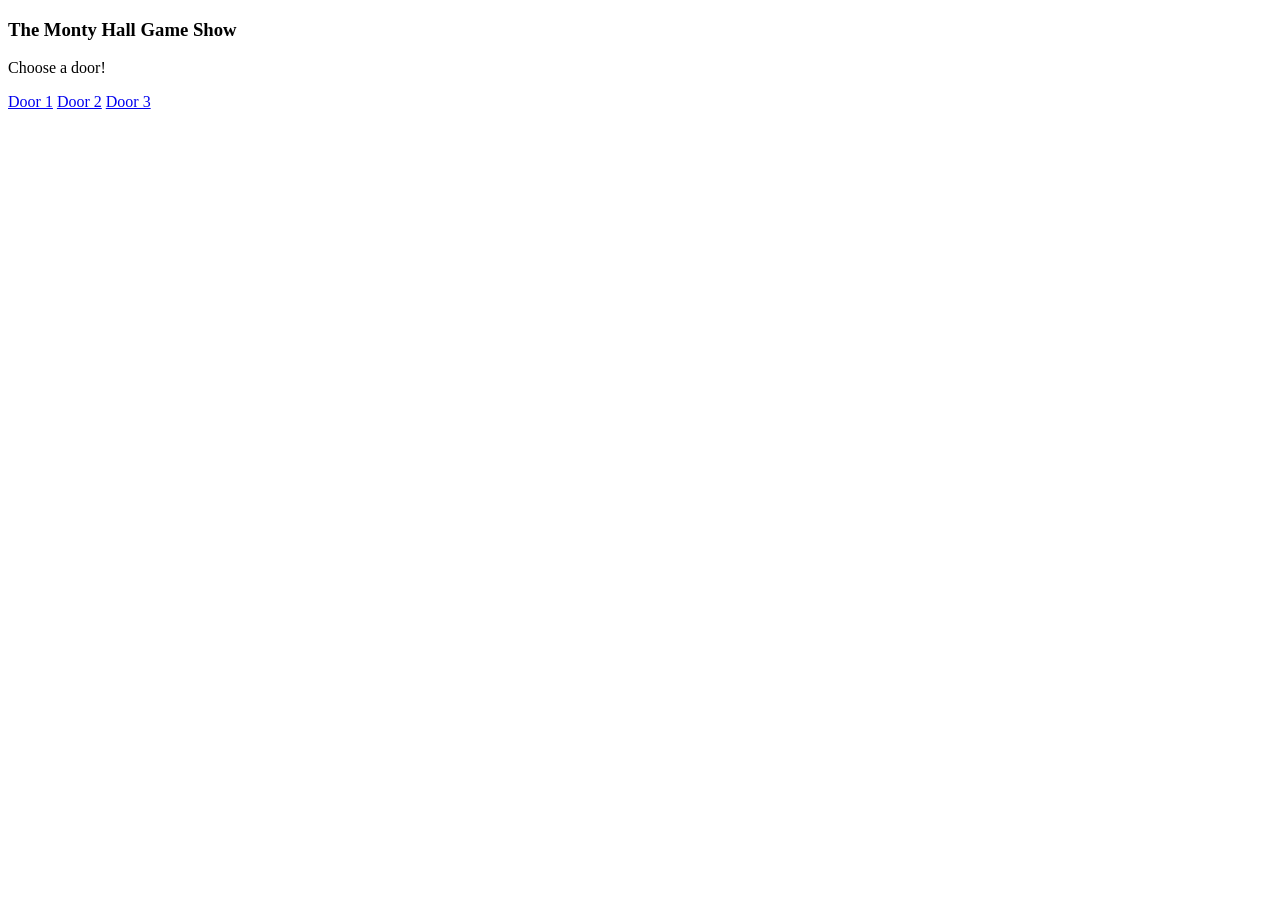
<file: html/Choose-door/index.html>
<!doctype html>
<html> <head> <link href="style.css" rel="stylesheet"/></head>
 <body>
  <h3>The Monty Hall Game Show</h3>
  <p>Choose a door!</p>
  <a href="first-door.html">Door 1</a>
  <a href="second-door.html">Door 2</a>
  <a href="third-door.html">Door 3</a>
 </body>
</html>
</file>
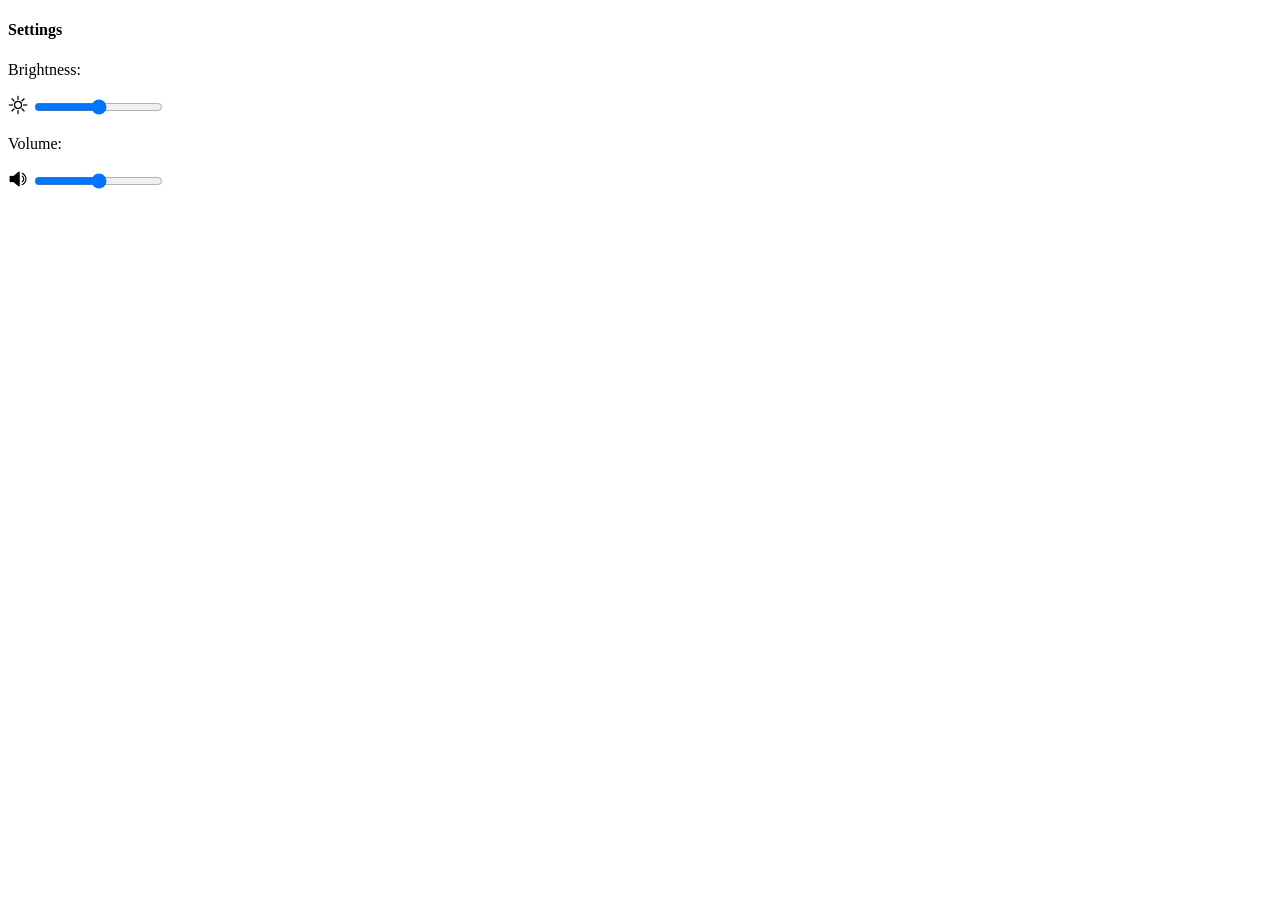
<file: html/computer settings inputs/index.html>
<!doctype html>
<html>
 <body>
  <h4>Settings</h4>
  <p>Brightness:</p>
  <img src="brightness-icon.png" width="20">
  <input type="range">
  <p>Volume:</p>
  <img src="volume-icon.png" width="20">
  <input type="range">
 </body>
</html>
</file>
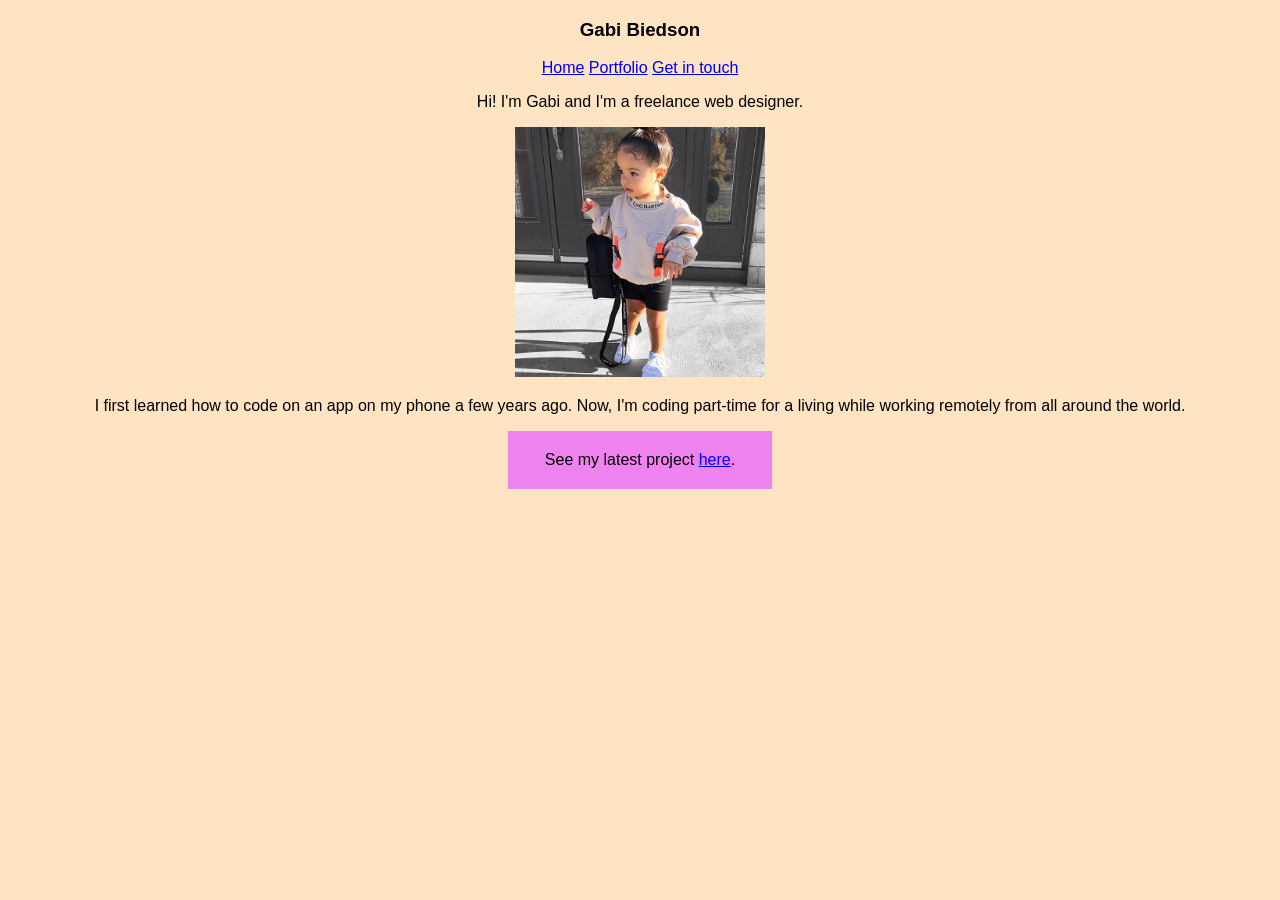
<file: html/Portfolio/index.html>
<!doctype html> 
<html> 
    <head><link href="style.css" rel="stylesheet"/></head> 
     <body>
  <div>
   <h3>Gabi Biedson</h3>
   <a href="index.html">Home</a>
   <a href="portfolio.html">Portfolio</a>
   <a href="contact.html">Get in touch</a>
  </div>
  <div>
   <p>Hi! I'm Gabi and I'm a freelance web designer.</p>
   <img src="Gabi.jpg" width="300" height="300">
   <p>I first learned how to code on an app on my phone a few years
    ago. Now, I'm coding part-time for a living while working remotely
    from all around the world.</p>
   <p class="bordered">See my latest project <a href="404.html"> here</a>.</p>
  </div>
 </body>
</html>
</file>
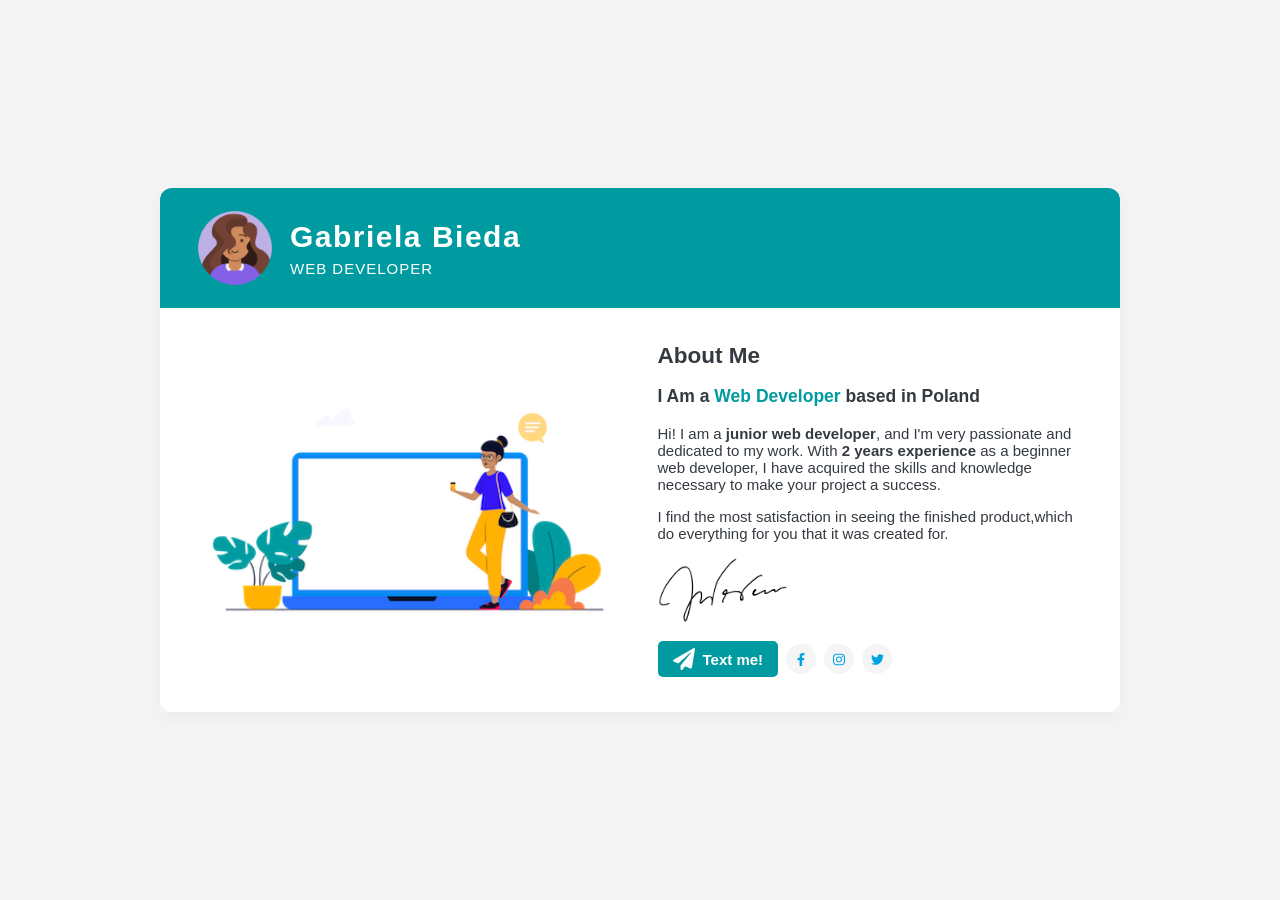
<file: html/wizytowka/index.html>
<!DOCTYPE html>
<html lang="en">
  <head>
    <meta charset="UTF-8" />
    <title>Moja wizytówka</title>
    <link rel="stylesheet" href="css/style.css" />
  </head>
  <body>
    <div class="card">
      <header class="header">
        <img
          src="images/profile.png"
          alt="Zdjęcie profilowe"
          class="header-profile-img"
        />
        <div class="header-profile">
          <h1>Gabriela Bieda</h1>
          <div>WEB DEVELOPER</div>
        </div>
      </header>

      <section class="info">
        <img src="images/hero.png" alt="Ilustracja" class="info-picture" />
        <div class="info-content">
          <h2>About Me</h2>
          <h3 class="info-headline">
            I Am a <span>Web Developer</span> based in Poland
          </h3>
          <p>
            Hi! I am a <strong>junior web developer</strong>, and I'm very passionate
            and dedicated to my work. With
            <strong>2 years experience</strong> as a beginner web developer,
            I have acquired the skills and knowledge necessary to make your
            project a success.
          </p>
          <p>
            I find the most satisfaction in seeing the finished product,which do
            everything for you that it was created for.
          </p>

          <img src="images/signature.png" alt="Podpis" class="info-signature" />

          <div class="info-contact">
            <a
              href="mailto:gabi.bieda@hotmail.com?subject=Temat%20wiadomosci&body=Czesc%2%0A%0A..."
              target="_blank"
              class="info-contact-btn"
            >
              <img
                src="images/icon-telegram.svg"
                target="_blank"
                alt="Ikona Telegram"
              />
              Text me!
            </a>

            <a
              href="https://www.facebook.com/gabrysia.bieda/"
              class="info-contact-social"
              target="_blank"
              ><img src="images/icon-facebook.svg" alt="Ikona Facebook"
            /></a>
            <a
              href="https://www.instagram.com/ga.bisia/"
              class="info-contact-social"
              target="_blank"
              ><img src="images/icon-instagram.svg" alt="Ikona Instagram"
            /></a>
            <a
              href="https://twitter.com/?lang=pl"
              class="info-contact-social"
              target="_blank"
              ><img src="images/icon-twitter.svg" alt="Ikona Twitter"
            /></a>
          </div>
        </div>
      </section>
    </div>
  </body>
</html>
</file>
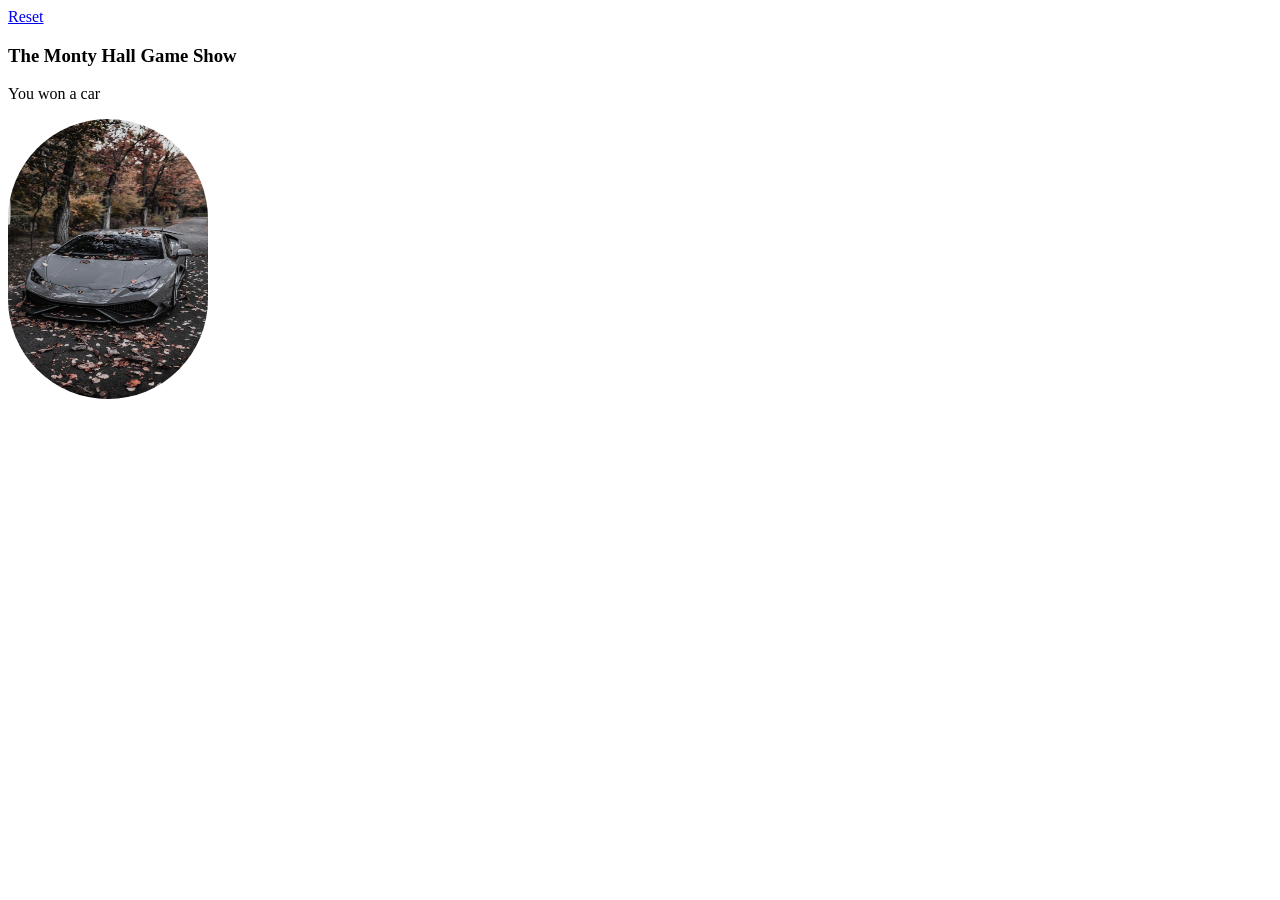
<file: html/Choose-door/second-door.html>
<!doctype html>
<html> <head> <link href="style.css" rel="stylesheet"/></head>
 <body>
  <a href="index.html">Reset</a>
  <h3>The Monty Hall Game Show</h3>
  <p>You won a car</p>
  <img class="car" src="car.png">
 </body>
</html>
</file>
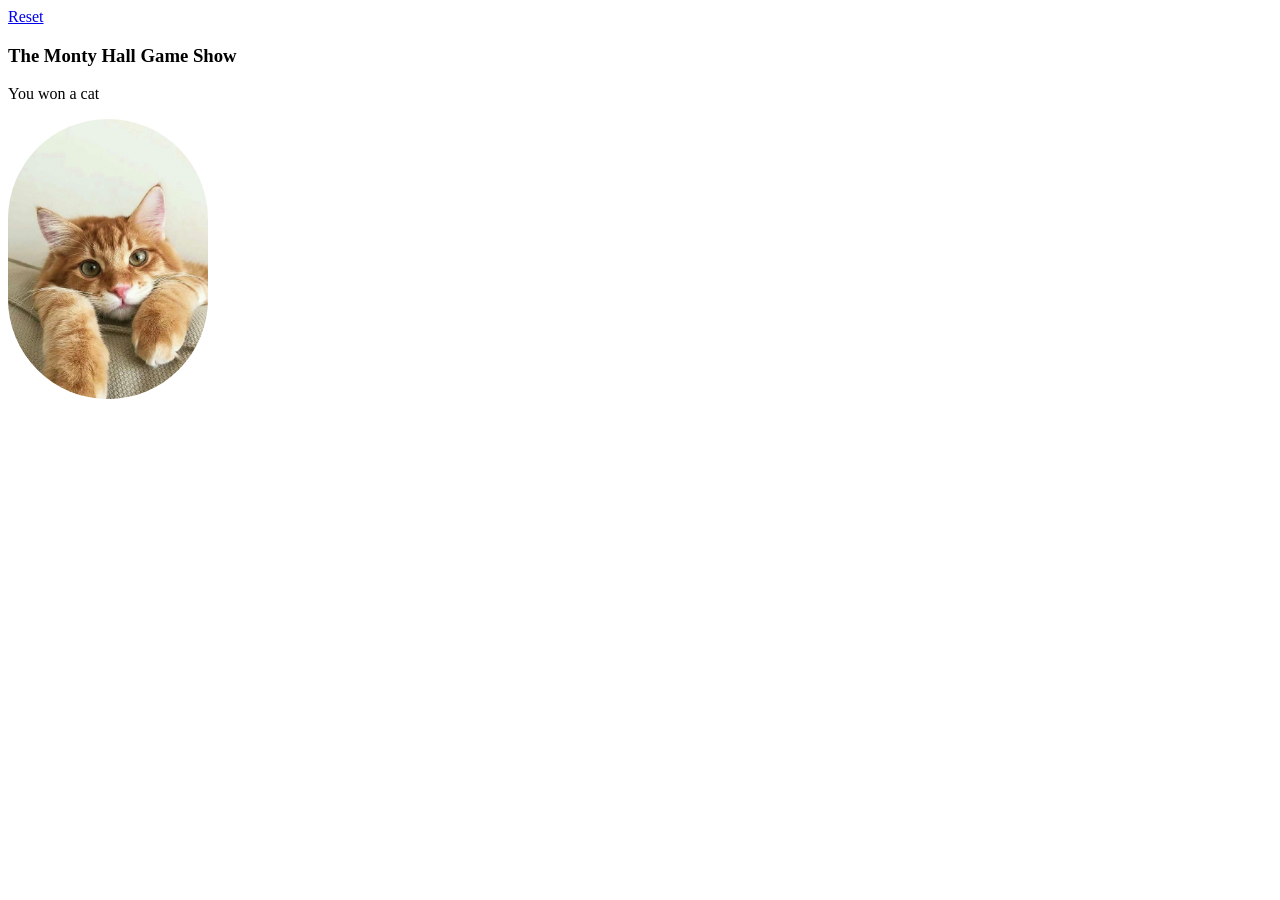
<file: html/Choose-door/third-door.html>
<!doctype html>
<html> <head> <link href="style.css" rel="stylesheet"/></head>
 <body>
  <a href="index.html">Reset</a>
  <h3>The Monty Hall Game Show</h3>
  <p>You won a cat</p>
  <img  class="cat" src="cat.png">
 </body>
</html>
</file>
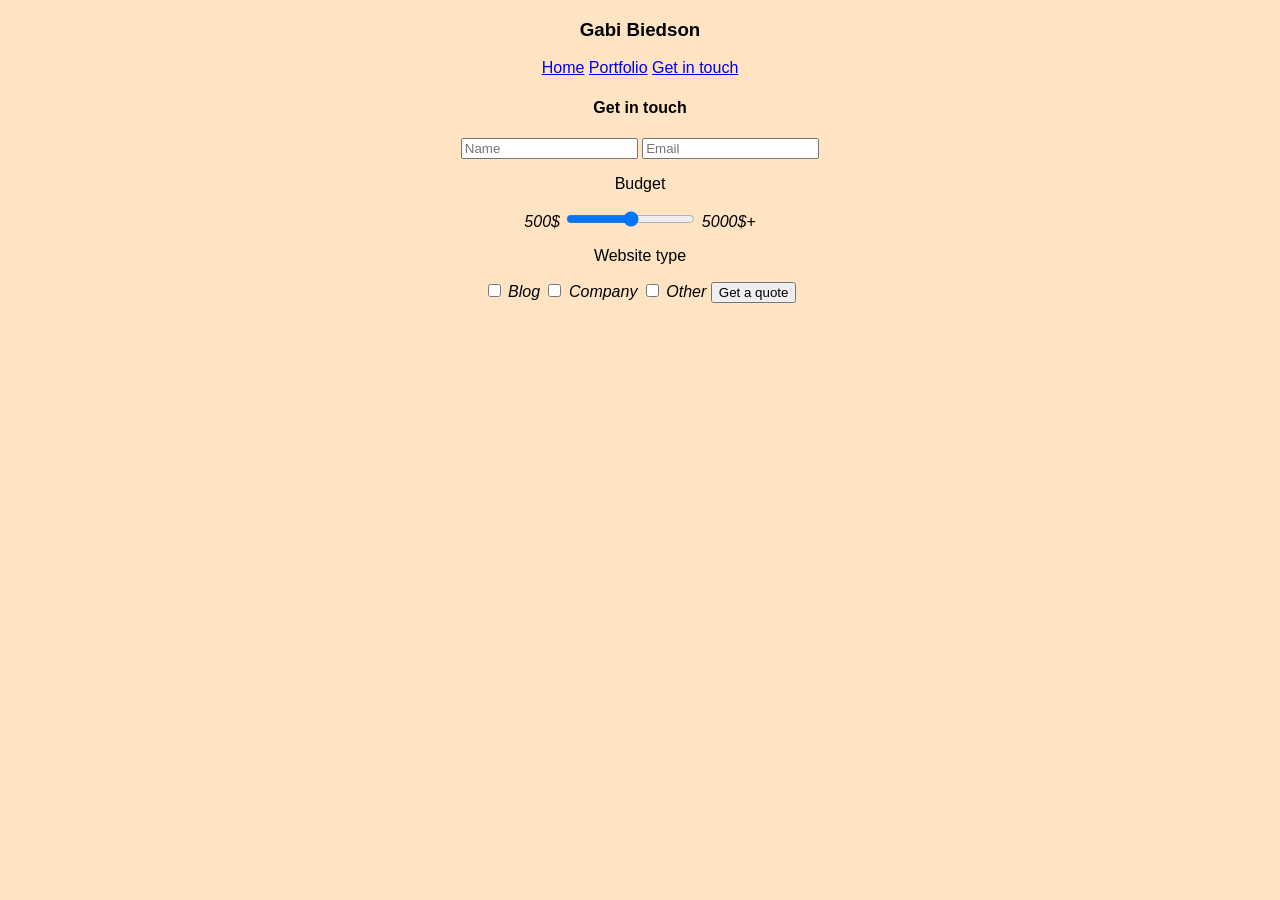
<file: html/Portfolio/contact.html>
<!doctype html>
<html>
    <head><link href="style.css" rel="stylesheet"/></head>
 <body>
  <div>
   <h3>Gabi Biedson</h3>
   <a href="index.html">Home</a>
   <a href="portfolio.html">Portfolio</a>
   <a href="contact.html">Get in touch</a>
  </div>
  <div>
   <h4>Get in touch</h4>
   <input type="text" placeholder="Name">
   <input type="text" placeholder="Email">
   <p>Budget</p>
   <em>500$</em>
   <input type="range" placeholder="Budget">
   <em>5000$+</em>
   <p>Website type</p>
   <input type="checkbox">
   <em>Blog</em>
   <input type="checkbox">
   <em>Company</em>
   <input type="checkbox">
   <em>Other</em>
   <button>Get a quote</button>
  </div>
 </body>
</html>
</file>
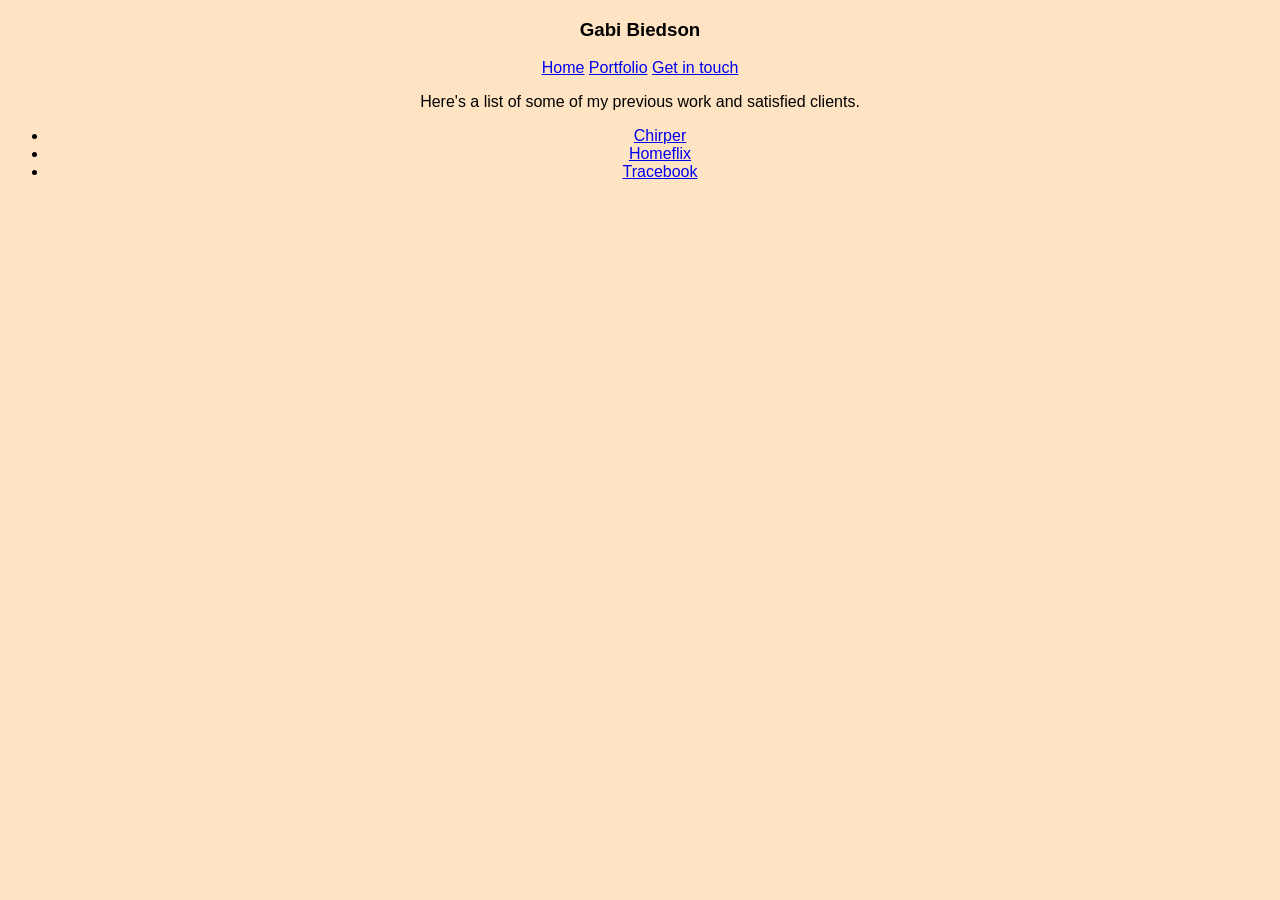
<file: html/Portfolio/portfolio.html>
<!doctype html>
<html>
    <head><link href="style.css" rel="stylesheet"/></head>
 <body>
  <div>
   <h3>Gabi Biedson</h3>
   <a href="index.html">Home</a>
   <a href="portfolio.html">Portfolio</a>
   <a href="contact.html">Get in touch</a>
  </div>
  <div>
   <p>Here's a list of some of my previous work and satisfied clients.
   </p>
   <ul>
    <li>
     <a href="404.html">Chirper</a>
    </li>
    <li>
     <a href="404.html">Homeflix</a>
    </li>
    <li>
     <a href="404.html">Tracebook</a>
    </li>
   </ul>
  </div>
 </body>
</html>
</file>
<file: html/Choose-door/style.css>
.car {  border-radius: 100px;
    width: 200px;
    height: 280px;
}
 .cat{border-radius: 100px;
    width: 200px;
    height: 280px;
 }
</file>
<file: html/Portfolio/style.css>
body {
    background-color: bisque;
    text-align: center;
    font-family: 'Segoe UI', Tahoma, Geneva, Verdana, sans-serif;
}
img {
    width: 250px;
    height: 250px;
}
.bordered {
    border: violet;
    background-color: violet;
    padding: 20px;
    margin-left: 500px;
    margin-right: 500px;
}
</file>
<file: html/wizytowka/css/style.css>
html,
body {
  height: 100%;
}

body {
  color: rgb(52, 58, 64);
  font-size: 15px;
  font-family: sans-serif;
  background-color: rgb(245, 245, 245);
  margin: 0;
  display: flex;
  align-items: center;
  justify-content: center;
}

.card {
  width: 960px;
  box-shadow: 0px 5px 20px 0px rgba(52, 58, 64, 0.06);
}

.header {
  background-color: rgb(0, 155, 160);
  display: flex;
  align-items: center;
  height: 110px;
  padding-top: 5px;
  padding-bottom: 5px;
  padding-right: 35px;
  padding-left: 35px;
  border-top-left-radius: 12px;
  border-top-right-radius: 12px;
}

.header-profile-img {
  width: 80px;
  height: 80px;
  margin-right: 15px;
}

.header-profile {
  color: rgb(255, 255, 255);
  line-height: 1.4;
}

.header-profile h1 {
  letter-spacing: 1.5px;
  margin: 0;
}

.header-profile div {
  letter-spacing: 1px;
}

.info {
  background-color: rgb(255, 255, 255);
  display: flex;
  align-items: center;
  padding: 35px;
  border-bottom-right-radius: 12px;
  border-bottom-left-radius: 12px;
}

.info-picture {
  margin-right: 35px;
  width: 50%;
}

.info-content {
  width: 50%;
}

.info h2 {
  margin: 0;
}

.info-headline span {
  color: rgb(0, 155, 160);
}

.info-signature {
  width: 130px;
}

.info-contact {
  margin-top: 15px;
  display: flex;
  align-items: center;
}

.info-contact-btn {
  color: rgb(255, 255, 255);
  font-weight: 700;
  text-decoration: none;
  background-color: rgb(0, 155, 160);
  display: flex;
  justify-content: center;
  align-items: center;
  padding-top: 7px;
  padding-bottom: 7px;
  padding-right: 15px;
  padding-left: 15px;
  border-radius: 5px;
}

.info-contact-btn img {
  width: 22px;
  margin-right: 8px;
}

.info-contact-social {
  background-color: rgb(245, 245, 245);
  display: flex;
  justify-content: center;
  align-items: center;
  width: 30px;
  height: 30px;
  margin-left: 8px;
  border-radius: 50%;
}

.info-contact-social img {
  height: 13px;
}
</file>
